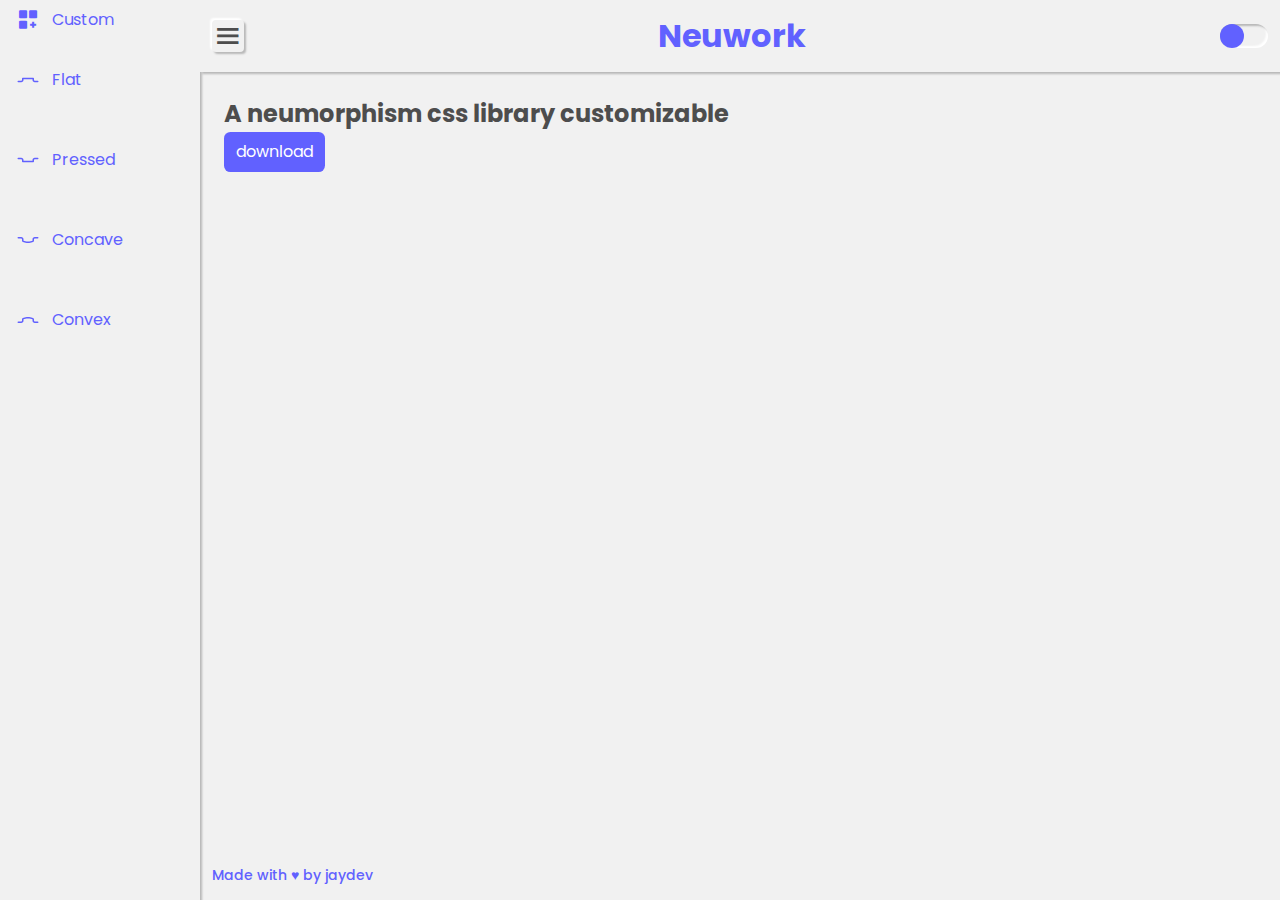
<file: index.html>
<!DOCTYPE html>
<html lang="en">
<head>
    <meta charset="UTF-8">
    <meta http-equiv="X-UA-Compatible" content="IE=edge">
    <meta name="viewport" content="width=device-width, initial-scale=1.0">
    <link href='https://unpkg.com/boxicons@2.1.2/css/boxicons.min.css' rel='stylesheet'>
    <link rel="stylesheet" href="/css/reset.css">
    <link rel="stylesheet" href="/css/neuwork.css">
    <link rel="stylesheet" href="/css/styles.css">
    <title>Neomorfismo</title>
</head>
<body>
    <nav class="nav flat" id="menu">
        <a href="/views/custom.html" class="nav-item">
            <i class='bx bxs-customize'></i>Custom
        </a>
        <a href="/views/flat.html" class="nav-item">
            <svg class="icon" width="64" height="64" viewBox="0 0 64 64" fill="none" xmlns="http://www.w3.org/2000/svg">
                <path d="M18 26C16.8954 26 16 26.8954 16 28V32C16 33.1046 15.1046 34 14 34H6C4.89543 34 4 34.8954 4 36C4 37.1046 4.89543 38 6 38H14C17.3137 38 20 35.3137 20 32V30H44V32C44 35.3137 46.6863 38 50 38H58C59.1046 38 60 37.1046 60 36C60 34.8954 59.1046 34 58 34H50C48.8954 34 48 33.1046 48 32V28C48 26.8954 47.1046 26 46 26H18Z"/>
                </svg>Flat
        </a>
        <a href="/views/pressed.html" class="nav-item">
            <svg class="icon" width="64" height="64" viewBox="0 0 64 64" fill="none" xmlns="http://www.w3.org/2000/svg">
                <path d="M46 38C47.1046 38 48 37.1046 48 36V32C48 30.8954 48.8954 30 50 30L58 30C59.1046 30 60 29.1046 60 28C60 26.8954 59.1046 26 58 26L50 26C46.6863 26 44 28.6863 44 32V34L20 34V32C20 28.6863 17.3137 26 14 26L6 26C4.89543 26 4 26.8954 4 28C4 29.1046 4.89543 30 6 30L14 30C15.1046 30 16 30.8954 16 32L16 36C16 37.1046 16.8954 38 18 38L46 38Z"/>
                </svg>
                Pressed
        </a>
        <a href="/views/concave.html" class="nav-item">
            <svg class="icon" width="64" height="64" viewBox="0 0 64 64" fill="none" xmlns="http://www.w3.org/2000/svg">
                <path d="M44 33.9687C41.0682 35.2144 36.7788 36 32 36C27.2212 36 22.9318 35.2144 20 33.9687L20 30C20 26.6863 17.3137 24 14 24L6 24C4.89543 24 4 24.8954 4 26C4 27.1046 4.89543 28 6 28L14 28C15.1046 28 16 28.8954 16 30L16 34C16 37.3137 23.1634 40 32 40C40.8366 40 48 37.3137 48 34V30C48 28.8954 48.8954 28 50 28L58 28C59.1046 28 60 27.1046 60 26C60 24.8954 59.1046 24 58 24L50 24C46.6863 24 44 26.6863 44 30V33.9687Z"/>
                </svg>Concave
        </a>
        <a href="/views/convex.html" class="nav-item">
            <svg class="icon" width="64" height="64" viewBox="0 0 64 64" fill="none" xmlns="http://www.w3.org/2000/svg">
                <path d="M20 30.0313C22.9318 28.7856 27.2212 28 32 28C36.7788 28 41.0682 28.7856 44 30.0313V34C44 37.3137 46.6863 40 50 40H58C59.1046 40 60 39.1046 60 38C60 36.8954 59.1046 36 58 36H50C48.8954 36 48 35.1046 48 34V30C48 26.6863 40.8366 24 32 24C23.1634 24 16 26.6863 16 30V34C16 35.1046 15.1046 36 14 36H6C4.89543 36 4 36.8954 4 38C4 39.1046 4.89543 40 6 40H14C17.3137 40 20 37.3137 20 34V30.0313Z"/>
                </svg></i>Convex
        </a>
    </nav>
    <main>
        <header class="header">
            <i class='bx bx-menu flat' id="menu-toggle"></i>
            <a href=""><h1>Neuwork</h1></a>
            <darkmode-toggle class="pressed"></darkmode-toggle>
        </header>
        <section id="root"></section>
        <footer>
            <p id="footer-msg">Made with &hearts; by jaydev</p>
        </footer>
    </main>
    
    
    <script src="/js/router.js"></script>
    <script src="/js/dark-mode.js"></script>
    <script src="/js/menu.js"></script>
    <script src="/js/customizer.js"></script>
</body>
</html>
</file>
<file: css/neuwork.css>
:root{
    --dark-shadow: #b8b8b8;
    --light-shadow: #ffffff;
    --dark-gradient: #d1d1d1;
    --light-gradient: #ffffff;
    --distance: 2px;
    --blur: 2px;
    --distance-n: calc(-1*var(--distance));
}
.flat,.pressed{
    background-color: var(--bg-color);
}
.flat{
    box-shadow: var(--distance) var(--distance) var(--blur) var(--dark-shadow)
    ,var(--distance-n) var(--distance-n)  var(--blur) var(--light-shadow);
}
.pressed{
    box-shadow: inset var(--distance) var(--distance) var(--blur) var(--dark-shadow)
    ,inset var(--distance-n) var(--distance-n)  var(--blur) var(--light-shadow);
}
.convex{
    background-image: linear-gradient(330deg, var(--dark-gradient),var(--light-gradient));
    box-shadow: var(--distance) var(--distance) var(--blur) var(--dark-shadow)
    ,var(--distance-n) var(--distance-n)  var(--blur) var(--light-shadow);
}
.concave{
    background-image: linear-gradient(330deg, var(--light-gradient),var(--dark-gradient));
    box-shadow: var(--distance) var(--distance) var(--blur) var(--dark-shadow)
    ,var(--distance-n) var(--distance-n)  var(--blur) var(--light-shadow);
}
</file>
<file: css/styles.css>
body{
    display: flex;
    overflow: hidden;
}
body.dark-theme{
    --bg-color: #1d1d1d;
    --surface-color: #3a3a3a;
    --text-color: #fff;
    --dark-shadow: #0e0e0e;
    --light-shadow: #353535;
    --light-gradient: #333;
    --dark-gradient: #141414;
}
.bx{
    font-size: 32px;
    border-radius: 4px;
}
.icon{
    width: 24px;
    fill: var(--primary-color);
}
.header{
    position: sticky;
    top: 0;
    display: flex;
    align-items: center;
    justify-content: space-between;
    padding: 12px;
    background-color: var(--bg-color);
    box-shadow: var(--distance)  var(--distance) var(--blur) var(--dark-shadow);
}
main{
    display: flex;
    flex-direction: column;
    width: 100%;
    max-height: 100vh;
    overflow-y: scroll;
}
.nav{
    display: flex;
}
.nav-item{
    display: flex;
    align-items: center;
    padding: 8px 16px;
    gap: 12px;
}
.nav-item>.bx{
    font-size: 24px;
}
#menu{
    flex-direction: column;
    overflow: hidden;
    width: 200px;
    min-width: 200px;
}
#menu.hidden{
    width: 0;
    min-width: 0;
}
#root{
    display: flex;
    flex-direction: column;
    padding: 24px;
    min-height: fit-content;
    height: 100%;
}
footer{
    margin-top: auto;
    padding: 0 12px;
}
.square{
    width: 100px;
    aspect-ratio: 1/1;
    border-radius: 0.4em;
}
.dark-mode{
    width: 48px;
    height: 24px;
    border-radius: 24px;
}
.darkmode-btn{
    content: '';
    display: flex;
    aspect-ratio: 1/1;
    height: 24px;
    background-color: var(--primary-color);
    border-radius: 24px;
}
.dark-mode.active>.darkmode-btn{
    transform: translateX(100%);
}

.btn-primary{
    background-color: var(--primary-color);
    color: #ffff;
    padding: 8px 12px;
    width: fit-content;
    border-radius: var(--border-radius);
    transition-property: color,background-color;
    transition-duration: var(--transition);
}
.btn-primary:hover{
    background-color: #6161ff42;
    color: var(--primary-color);
}
#footer-msg{
    color: var(--primary-color);
    font-weight: 500;
    font-size: 14px;
}
code{
    padding: 8px 12px;
    border-radius: var(--border-radius);
    box-shadow: inset var(--distance) var(--distance) var(--blur) var(--dark-shadow),
    inset var(--distance-n) var(--distance-n) var(--blur) var(--light-shadow);
    margin: 24px auto;
    width: 100%;
}
</file>
